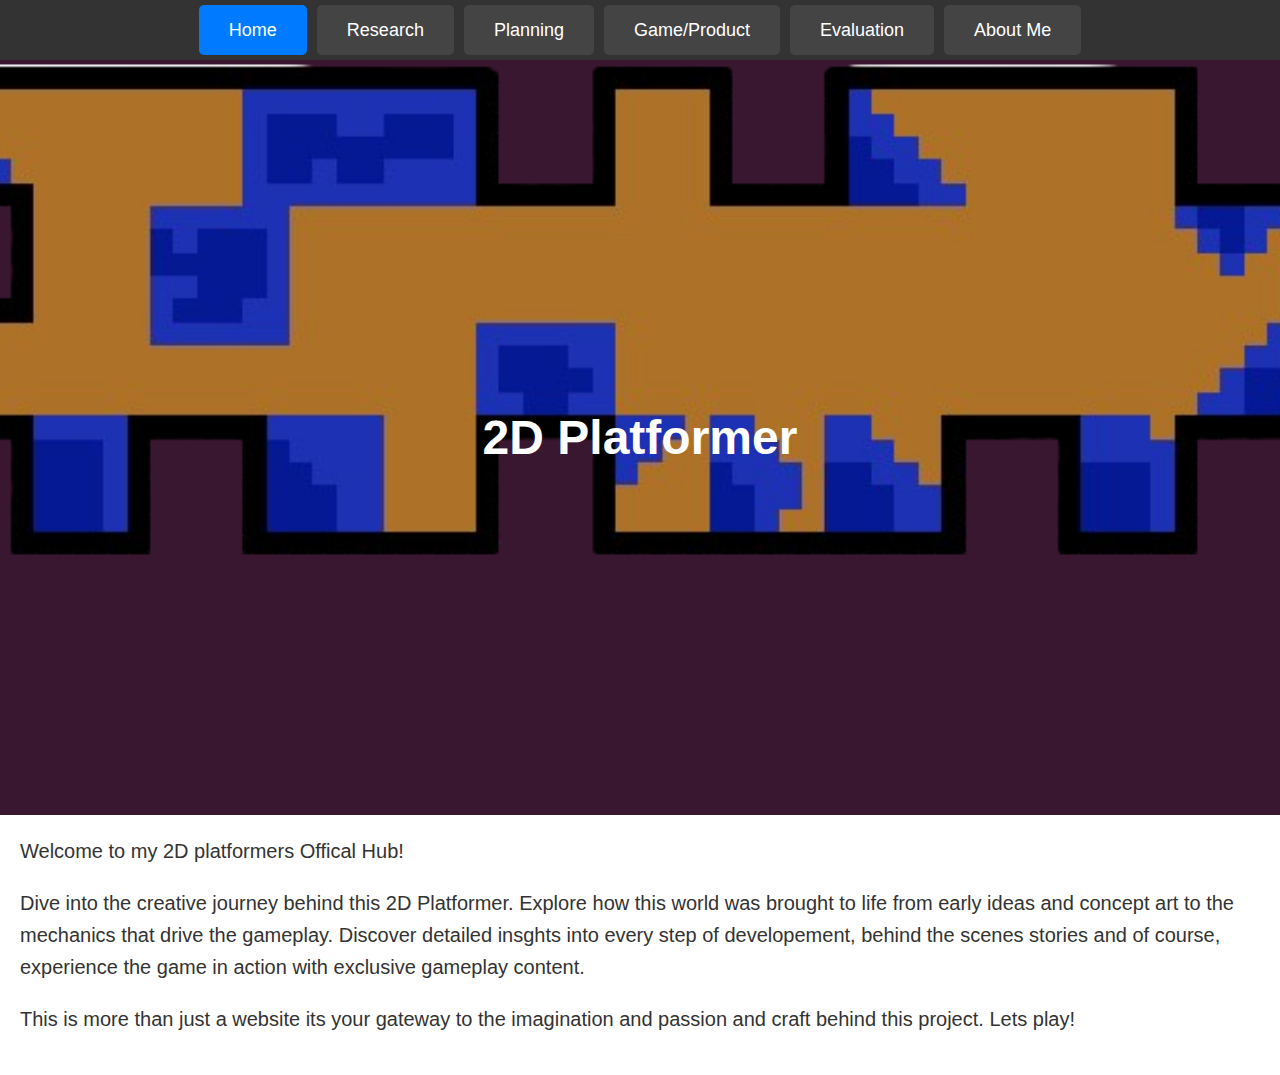
<file: Home.html>
<!DOCTYPE html>
<html lang="en">
<head>
    <meta charset="UTF-8">
    <meta name="viewport" content="width=device-width, initial-scale=1.0">
    <title>Home</title>
    <link rel="stylesheet" href="HomeStyles.css">
</head>
<body>
    <!-- Header Section (Small Header for Future Buttons) -->
    <header>
        <nav class="navbar">
            <ul>
                <li><a href="Home.html" class= "active">Home</a></li>
                <li><a href="Research.html">Research</a></li>
                <li><a href="Planning.html">Planning</a></li>
                <li><a href="Product.html">Game/Product</a></li>
                <li><a href="Evaluation.html">Evaluation</a></li>
                <li><a href="AboutMe.html">About Me</a></li>
            </ul>
        </nav>
    </header>

    <!-- Title Section with Image -->
    <section class="title-section">
        <div class="title-content">
            <h1 id="page-title">2D Platformer</h1>
        </div>
    </section>

    <!-- Main Content Section -->
    <main>
        <p>Welcome to my 2D platformers Offical Hub! </p>
        <p>Dive into the creative journey behind this 2D Platformer. Explore how this world was brought to life from early ideas
            and concept art to the mechanics that drive the gameplay. Discover detailed insghts into every step of developement, behind the scenes stories and 
        of course, experience the game in action with exclusive gameplay content.</p>
        <p>
           This is more than just a website its your gateway to the imagination and passion and craft behind this project. Lets play! 


        </p>
    </main>
</body>
</html>
</file>
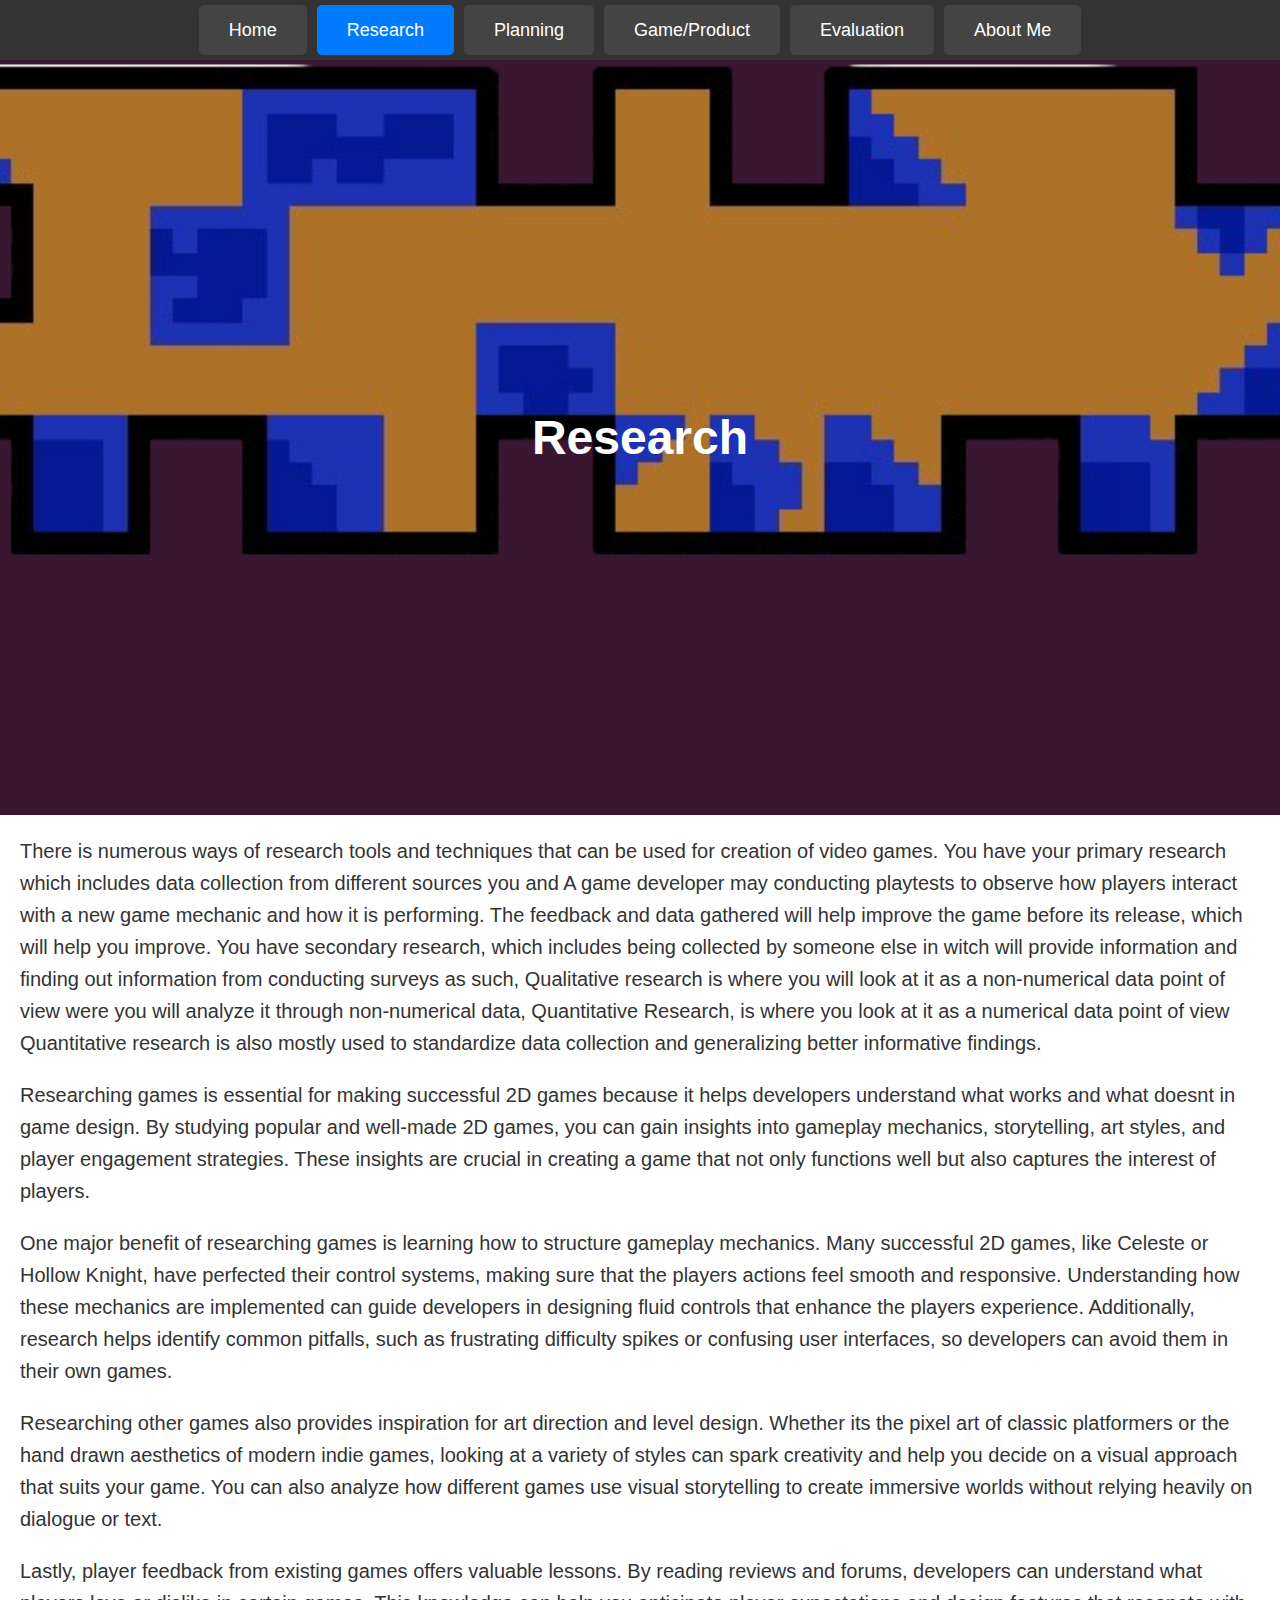
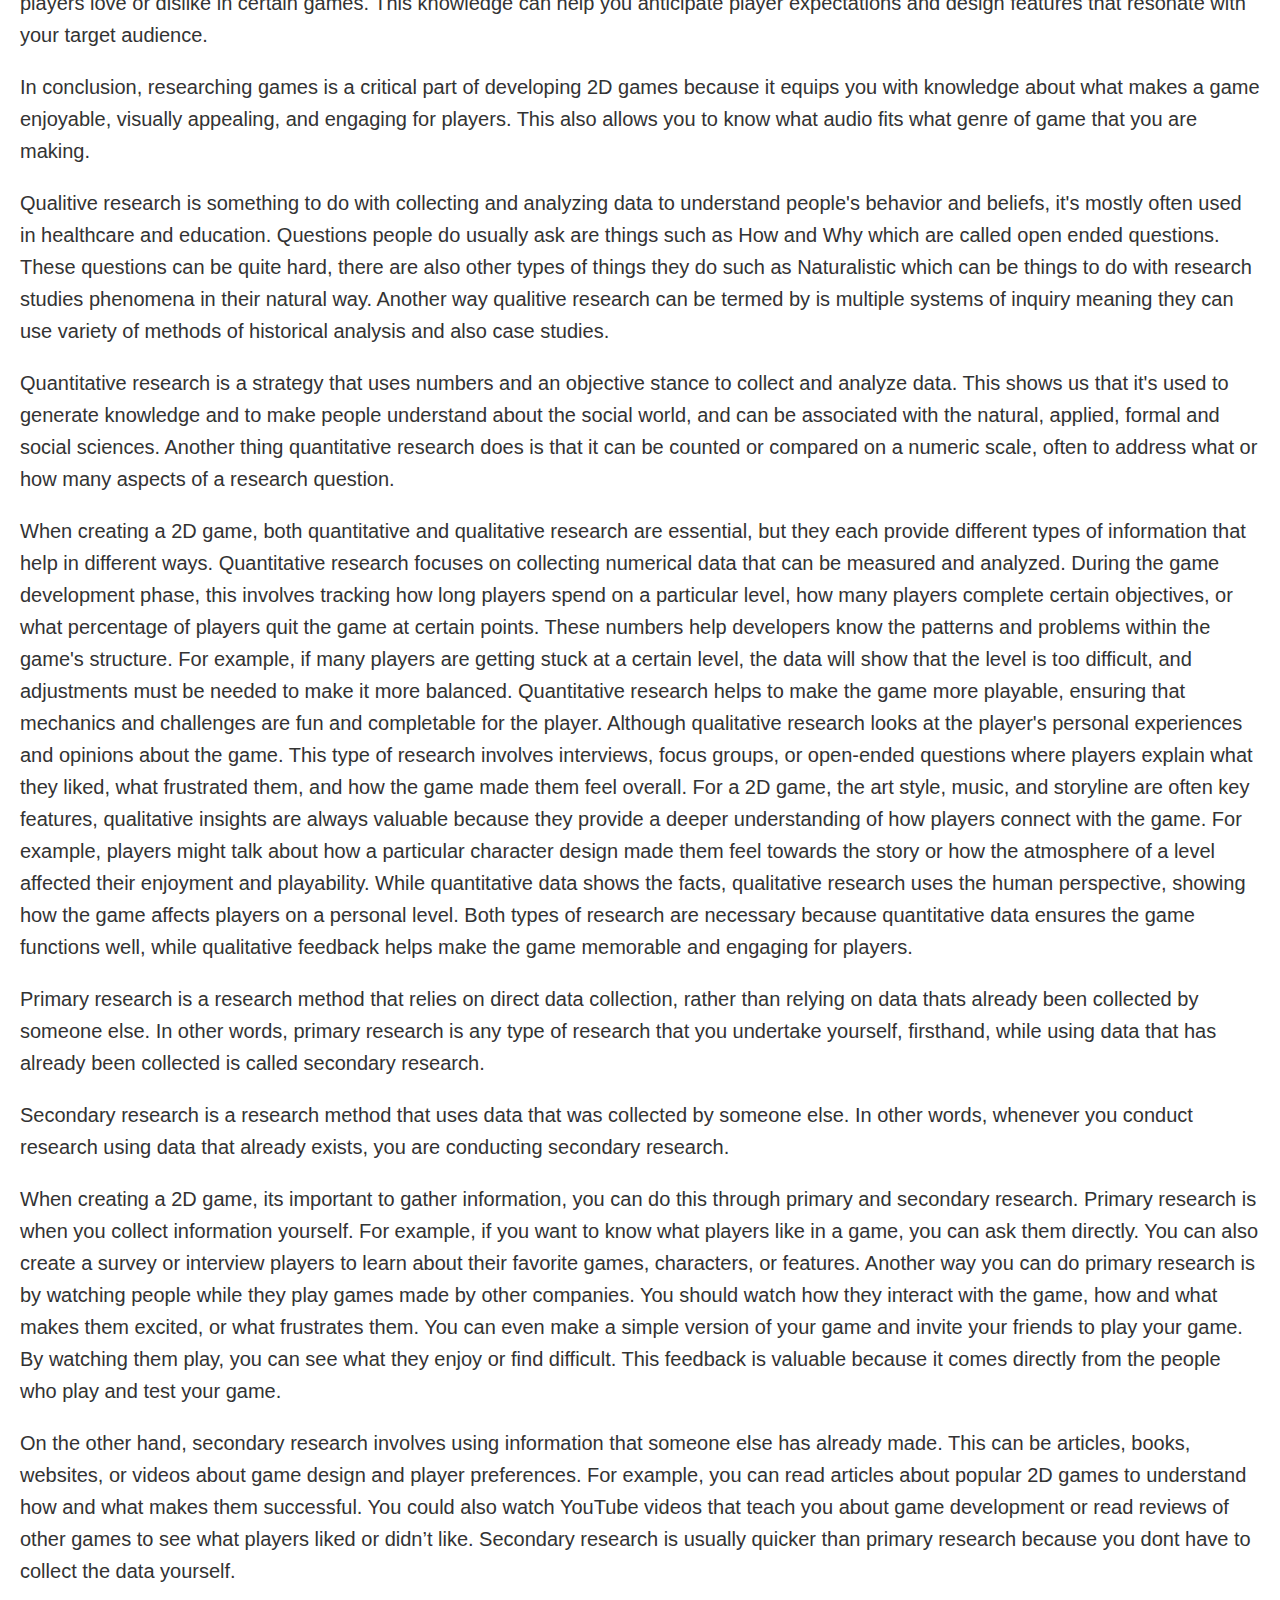
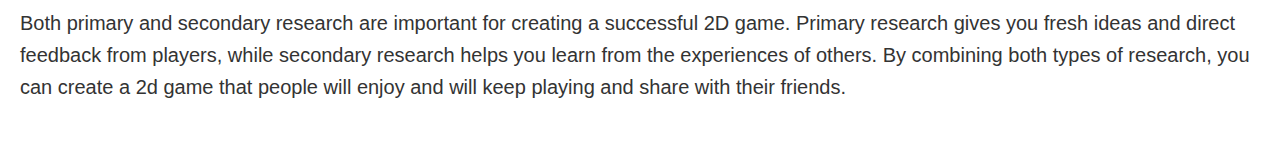
<file: Research.html>
<!DOCTYPE html>
<html lang="en">
    <head>
        <meta charset="UTF-8">
        <meta name="viewport" content="width=device-width, initial-scale=1.0">
        <title>Research</title>
        <link rel="stylesheet" href="HomeStyles.css">
    </head>
    <body>
        <!-- Header Section (Small Header for Future Buttons) -->
        <header>
            <nav class="navbar">
                <ul>
                    <li><a href="Home.html" >Home</a></li>
                    <li><a href="Research.html" class= "active">Research</a></li>
                    <li><a href="Planning.html">Planning</a></li>
                    <li><a href="Product.html">Game/Product</a></li>
                    <li><a href="Evaluation.html">Evaluation</a></li>
                    <li><a href="AboutMe.html">About Me</a></li>
                </ul>
            </nav>
        </header>

        <!-- Title Section with Image -->
    <section class="title-section">
        <div class="title-content">
            <h1 id="page-title">Research</h1>
        </div>
    </section>

    <!-- Main Content Section -->
    <main>
        <p>There is numerous ways of research tools and techniques that can be used for creation of video games. You have your primary research which includes data collection from different sources you and A game developer may conducting playtests to observe how players interact with a new game mechanic and how it is performing. The feedback and data gathered will help improve the game before its release, which will help you improve. You have secondary research, which includes being collected by someone else in witch will provide information and finding out information from conducting surveys as such, Qualitative research is where you will look at it as a non-numerical data point of view were you will analyze it through non-numerical data, Quantitative Research, is where you look at it as a numerical data point of view  Quantitative research is also mostly used to standardize data collection and generalizing better informative findings.   </p>
        <p>Researching games is essential for making successful 2D games because it helps developers understand what works and what doesnt in game design. By studying popular and well-made 2D games, you can gain insights into gameplay mechanics, storytelling, art styles, and player engagement strategies. These insights are crucial in creating a game that not only functions well but also captures the interest of players.</p>
        <p>One major benefit of researching games is learning how to structure gameplay mechanics. Many successful 2D games, like Celeste or Hollow Knight, have perfected their control systems, making sure that the players actions feel smooth and responsive. Understanding how these mechanics are implemented can guide developers in designing fluid controls that enhance the players experience. Additionally, research helps identify common pitfalls, such as frustrating difficulty spikes or confusing user interfaces, so developers can avoid them in their own games. </p>
        <p>Researching other games also provides inspiration for art direction and level design. Whether its the pixel art of classic platformers or the hand drawn aesthetics of modern indie games, looking at a variety of styles can spark creativity and help you decide on a visual approach that suits your game. You can also analyze how different games use visual storytelling to create immersive worlds without relying heavily on dialogue or text. </p>
        <p>Lastly, player feedback from existing games offers valuable lessons. By reading reviews and forums, developers can understand what players love or dislike in certain games. This knowledge can help you anticipate player expectations and design features that resonate with your target audience.  </p>
        <p>In conclusion, researching games is a critical part of developing 2D games because it equips you with knowledge about what makes a game enjoyable, visually appealing, and engaging for players. This also allows you to know what audio fits what genre of game that you are making.  </p>
        <p> Qualitive research is something to do with collecting and analyzing data to understand people's behavior and beliefs, it's mostly often used in healthcare and education. Questions people do usually ask are things such as How and Why which are called open ended questions. These questions can be quite hard, there are also other types of things they do such as Naturalistic which can be things to do with research studies phenomena in their natural way. Another way qualitive research can be termed by is multiple systems of inquiry meaning they can use variety of methods of historical analysis and also case studies.  </p>
        <p>Quantitative research is a strategy that uses numbers and an objective stance to collect and analyze data. This shows us that it's used to generate knowledge and to make people understand about the social world, and can be associated with the natural, applied, formal and social sciences. Another thing quantitative research does is that it can be counted or compared on a numeric scale, often to address what or how many aspects of a research question. </p>
        <p> When creating a 2D game, both quantitative and qualitative research are essential, but they each provide different types of information that help in different ways. Quantitative research focuses on collecting numerical data that can be measured and analyzed. During the game development phase, this involves tracking how long players spend on a particular level, how many players complete certain objectives, or what percentage of players quit the game at certain points. These numbers help developers know the patterns and problems within the game's structure. For example, if many players are getting stuck at a certain level, the data will show that the level is too difficult, and adjustments must be needed to make it more balanced. Quantitative research helps to make the game more playable, ensuring that mechanics and challenges are fun and completable for the player.  Although qualitative research looks at the player's personal experiences and opinions about the game. This type of research involves interviews, focus groups, or open-ended questions where players explain what they liked, what frustrated them, and how the game made them feel overall. For a 2D game, the art style, music, and storyline are often key features, qualitative insights are always valuable because they provide a deeper understanding of how players connect with the game. For example, players might talk about how a particular character design made them feel towards the story or how the atmosphere of a level affected their enjoyment and playability. While quantitative data shows the facts, qualitative research uses the human perspective, showing how the game affects players on a personal level. Both types of research are necessary because quantitative data ensures the game functions well, while qualitative feedback helps make the game memorable and engaging for players. </p>
        <p> Primary research is a research method that relies on direct data collection, rather than relying on data thats already been collected by someone else. In other words, primary research is any type of research that you undertake yourself, firsthand, while using data that has already been collected is called secondary research. </p>
        <p> Secondary research is a research method that uses data that was collected by someone else. In other words, whenever you conduct research using data that already exists, you are conducting secondary research. </p>
        <p> When creating a 2D game, its important to gather information, you can do this through primary and secondary research. Primary research is when you collect information yourself. For example, if you want to know what players like in a game, you can ask them directly. You can also create a survey or interview players to learn about their favorite games, characters, or features. Another way you can do primary research is by watching people while they play games made by other companies. You should watch how they interact with the game, how and what makes them excited, or what frustrates them. You can even make a simple version of your game and invite your friends to play your game. By watching them play, you can see what they enjoy or find difficult. This feedback is valuable because it comes directly from the people who play and test your game. </p>
        <p> On the other hand, secondary research involves using information that someone else has already made. This can be articles, books, websites, or videos about game design and player preferences. For example, you can read articles about popular 2D games to understand how and what makes them successful. You could also watch YouTube videos that teach you about game development or read reviews of other games to see what players liked or didn’t like. Secondary research is usually quicker than primary research because you dont have to collect the data yourself. </p>
        <p>Both primary and secondary research are important for creating a successful 2D game. Primary research gives you fresh ideas and direct feedback from players, while secondary research helps you learn from the experiences of others. By combining both types of research, you can create a 2d game that people will enjoy and will keep playing and share with their friends. </p>
    </main>
</body>
</html>
</html>
</file>
<file: HomeStyles.css>
/* Reset some basic styles */
* {
    margin: 0;
    padding: 0;
    box-sizing: border-box;
}

/* General body styles */
body {
    font-family: Arial, sans-serif;
    background-color: #f4f4f4; /* Default background for the whole page */
}

/* Small Header Section (Empty for Now) */
header {
    height: 60px; /* Small height for the header (for future buttons) */
    background-color: #FF2100FF; /* Dark background for the header */
    width: 100%;
}

/* Title Section (Large Title with Customizable Image Background) */
.title-section {
    position: relative;
    background-color: #3A1730FF; /* Fallback background color */
    color: white;
    padding: 350px 10px; /* Adjust padding to fit the layout */
    text-align: center;
    background-image: url('websitetitlebg.png'); /* Replace with your image URL */
    background-size: cover; /* Default to cover, can change to other values like contain or specific percentages */
    background-position: center;
    background-repeat: no-repeat;
    /* Adjust the image size dynamically by changing the value below */
    /* background-size: 100% 100%;  - This scales the image to fit the container */
}

    /* Background Image with Opacity */
    .title-section .title-content {
        position: relative;
        z-index: 0; /* Keeps the title text above the background image */
    }

        .title-section .title-content::before {
            content: '';
            position: absolute;
            top: 0;
            left: 0;
            width: 100%;
            height: 100%;
            background-image: url('websitetitlebg.png'); /* Ensure this matches the image URL in your background */
            background-size: cover; /* Adjust based on the desired image scaling */
            background-position: center;
            background-repeat: no-repeat;
            opacity: 0; /* Opacity for the background image */
        }

/* Title Text Styling */
#page-title {
    font-size: 3rem; /* Adjust size for the title */
    color: white; /* Title color */
    margin: 0;
    z-index: 2; /* Ensure the title stays above the background image */
}

/* Main Content Section */
main {
    padding: 20px;
    background-color: #ffffff; /* Default background for the content */
    color: #333; /* Default text color */
}

P {
    margin-bottom: 20px;
    font-size: 20px;
    line-height: 1.6;
    color: #333;
}

.navbar {
    background-color: #333;
    width:100%;
    padding: 20px 0;
    display: flex;
    justify-content: center;
}

.navbar ul {
    list-style: none;
    display: flex; 
    gap: 10px;
    margin: 0;
    padding: 0;
}

.navbar ul li {
    margin: 0;
}

.navbar ul li a {
    text-decoration: none;
    color: white;
    padding: 15px 30px;
    background-color: #444;
    border-radius: 5px;
    font-size: 18px;
    transition: background-color 0.3s ease, transform 0.2s;

}

.navbar ul li a:hover {
    background-color: #555;
    transform: scale(1.05);
}

.navbar ul li a.active {
    background-color: #007BFF;
}
</file>
